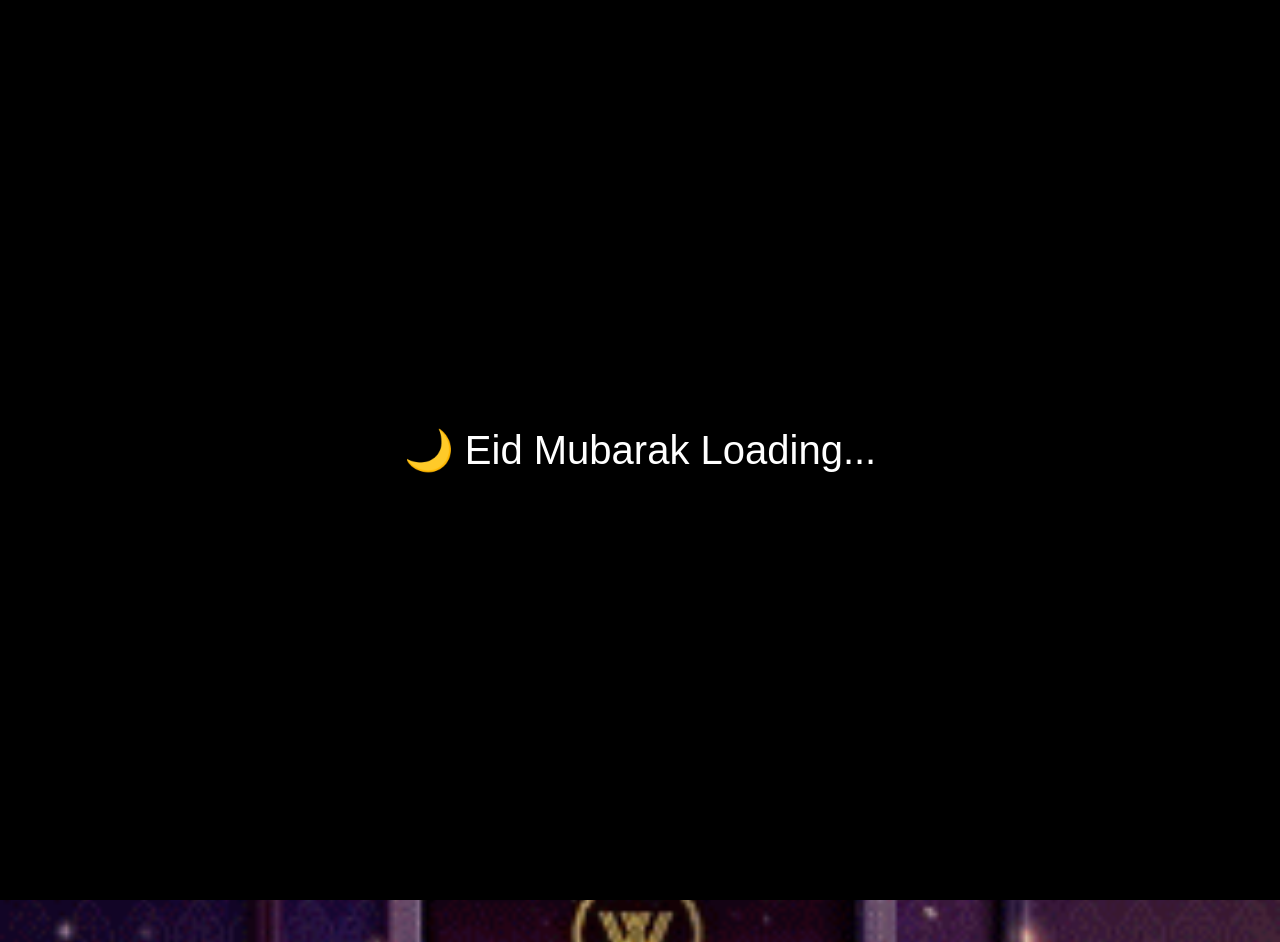
<file: index.html>
<!DOCTYPE html>
<html lang="en">
<head>
<meta charset="UTF-8">
<meta name="viewport" content="width=device-width, initial-scale=1.0">
<title>Eid Mubarak</title>
<link rel="stylesheet" href="style.css">
</head>

<body>

<!-- Animation Screen -->
<div id="animation">
  🌙 Eid Mubarak Loading...
</div>

<!-- Navbar (Your Profile) -->
<div class="navbar">
  <div class="profile">
    <img src="images/myphoto.jpg" alt="Your Photo">
    <span>Shalman Ahmed</span>
  </div>
  <span>🌙 Eid Mubarak</span>
</div>

<!-- Friend Profile Card -->
<div class="container">
  <div class="card">
    <img src="images/friend.jpg" alt="Friend Photo">
    <h1>Eid Mubarak 🎉</h1>
    <p id="friendName">Taspiya's </p>
    <p> ...Family❤️</p>
    <button id="flowerBtn" class="flower-btn" type="button">Open Surprise</button>
  </div>
</div>

<script src="script.js"></script>
</body>
</html>
</file>
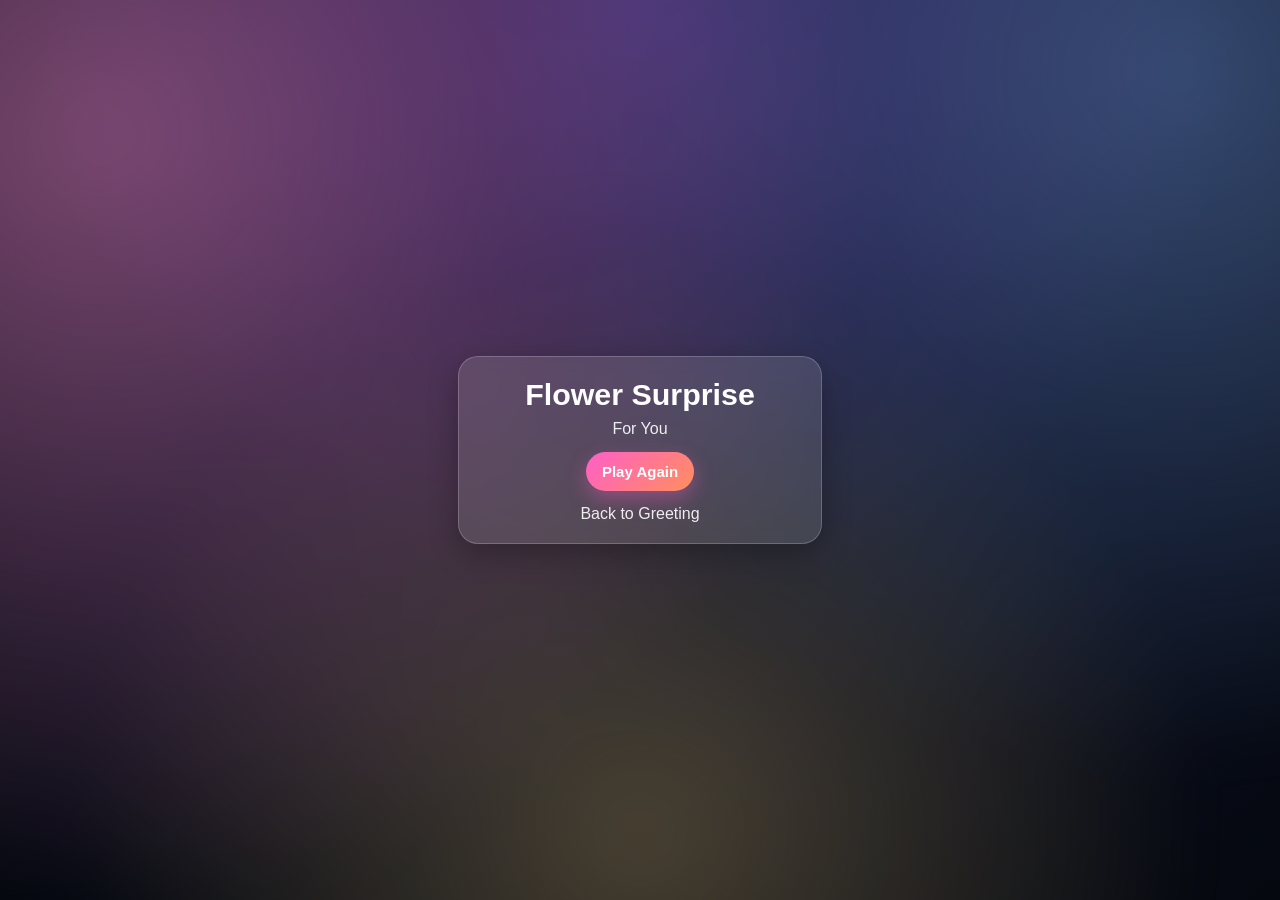
<file: animation.html>
<!DOCTYPE html>
<html lang="en">
<head>
  <meta charset="UTF-8">
  <meta name="viewport" content="width=device-width, initial-scale=1.0">
  <title>Flower Surprise</title>
  <link rel="stylesheet" href="animation.css">
</head>
<body>
  <div class="glow"></div>

  <main class="message-card">
    <h1>Flower Surprise</h1>
    <p id="toName">For You</p>
    <button id="playAgain" type="button">Play Again</button>
    <a href="index.html" class="back-link">Back to Greeting</a>
  </main>

  <div id="flowerStage" class="flower-stage" aria-hidden="true"></div>

  <script src="animation.js"></script>
</body>
</html>
</file>
<file: style.css>
/* GIF Background */
body {
    margin: 0;
    font-family: Arial, sans-serif;
    color: white;
    background: url("images/bg.gif") no-repeat center center fixed;
    background-size: cover;
  }
  
  /* Dark overlay so text is visible */
  body::before {
    content:"";
    position: fixed;
    width:100%;
    height:100%;
    background: rgba(0,0,0,0.5);
    top:0;
    left:0;
    z-index:-1;
  }
  
  /* Animation Screen */
  #animation {
    position: fixed;
    width: 100%;
    height: 100vh;
    background: black;
    display: flex;
    justify-content: center;
    align-items: center;
    font-size: 40px;
    z-index: 1000;
    text-align: center;
  }
  
  /* Navbar */
  .navbar {
    display: flex;
    justify-content: space-between;
    align-items: center;
    padding: 10px 20px;
    background: rgba(0,0,0,0.6);
    flex-wrap: wrap;
  }
  
  .profile {
    display: flex;
    align-items: center;
    gap: 10px;
    padding: 6px 10px;
    border-radius: 999px;
    transition: transform 0.3s ease, background 0.3s ease, box-shadow 0.3s ease;
  }

  .profile:hover {
    transform: translateY(-2px);
    background: rgba(255,255,255,0.12);
    box-shadow: 0 6px 14px rgba(0,0,0,0.25);
  }
  
  .profile img {
    width: 40px;
    height: 40px;
    border-radius: 50%;
    object-fit: cover;
    margin-right: 0;
    transition: transform 0.3s ease, box-shadow 0.3s ease;
  }

  .profile:hover img {
    transform: scale(1.08);
    box-shadow: 0 0 10px rgba(255,255,255,0.45);
  }
  
  /* Center Card */
  .container {
    min-height: calc(100vh - 60px);
    display: flex;
    justify-content: center;
    align-items: center;
    padding: 15px;
  }
  
  .card {
    text-align: center;
    background: rgba(255,255,255,0.1);
    padding: 25px;
    border-radius: 20px;
    backdrop-filter: blur(10px);
    width: 100%;
    max-width: 350px;
    transition: transform 0.35s ease, box-shadow 0.35s ease, background 0.35s ease;
  }

  .card:hover {
    transform: translateY(-6px) scale(1.01);
    background: rgba(255,255,255,0.16);
    box-shadow: 0 12px 28px rgba(0,0,0,0.35);
  }
  
  .card img {
    width: 120px;
    height: 120px;
    border-radius: 50%;
    object-fit: cover;
    margin-bottom: 15px;
    border: 3px solid rgba(255,255,255,0.75);
    transition: transform 0.35s ease, box-shadow 0.35s ease, border-color 0.35s ease;
  }

  .card:hover img {
    transform: scale(1.08);
    border-color: rgba(255,255,255,1);
    box-shadow: 0 0 18px rgba(255,255,255,0.5);
  }

  .flower-btn {
    margin-top: 14px;
    padding: 12px 18px;
    border: none;
    border-radius: 999px;
    font-size: 16px;
    font-weight: 700;
    color: #fff;
    background: linear-gradient(135deg, #ff5ec7, #ff8f5e);
    box-shadow: 0 8px 20px rgba(255, 94, 199, 0.35);
    cursor: pointer;
    transition: transform 0.2s ease, box-shadow 0.2s ease, filter 0.2s ease;
    -webkit-tap-highlight-color: transparent;
    touch-action: manipulation;
  }

  .flower-btn:hover {
    transform: translateY(-2px);
    box-shadow: 0 12px 24px rgba(255, 94, 199, 0.45);
    filter: brightness(1.06);
  }

  .flower-btn:active {
    transform: scale(0.97);
  }

  .flower-layer {
    position: fixed;
    inset: 0;
    pointer-events: none;
    overflow: hidden;
    z-index: 1200;
  }

  .flower-petal {
    position: fixed;
    left: var(--x);
    top: var(--y);
    font-size: var(--size, 26px);
    transform: translate(-50%, -50%);
    animation: bloom 1200ms ease-out forwards;
    will-change: transform, opacity;
    text-shadow: 0 0 8px rgba(255, 255, 255, 0.3);
  }

  @keyframes bloom {
    0% {
      opacity: 0;
      transform: translate(-50%, -50%) scale(0.35) rotate(0deg);
    }
    15% {
      opacity: 1;
    }
    100% {
      opacity: 0;
      transform: translate(
        calc(-50% + var(--dx)),
        calc(-50% + var(--dy))
      ) scale(1.35) rotate(var(--rot));
    }
  }
  
  /* Responsive */
  @media (max-width: 600px) {
    #animation { font-size: 24px; padding: 10px; }
    .navbar { flex-direction: column; align-items: flex-start; }
    .navbar span { margin-top: 5px; font-size: 14px; }
    .card { padding: 20px; }
    .card img { width: 90px; height: 90px; }
    .flower-btn { width: 100%; font-size: 15px; }
    h1 { font-size: 22px; }
    p { font-size: 14px; }
  }
</file>
<file: animation.css>
body {
  margin: 0;
  min-height: 100vh;
  display: grid;
  place-items: center;
  overflow: hidden;
  font-family: Arial, sans-serif;
  background: radial-gradient(circle at top, #312261, #0b1022 55%, #05080f);
  color: #fff;
}

.glow {
  position: fixed;
  inset: -20%;
  background:
    radial-gradient(circle at 20% 25%, rgba(255, 137, 203, 0.45), transparent 45%),
    radial-gradient(circle at 80% 20%, rgba(130, 180, 255, 0.35), transparent 40%),
    radial-gradient(circle at 50% 80%, rgba(255, 212, 120, 0.26), transparent 42%);
  filter: blur(26px);
  animation: pulse 4s ease-in-out infinite alternate;
}

.message-card {
  z-index: 2;
  text-align: center;
  background: rgba(255, 255, 255, 0.12);
  border: 1px solid rgba(255, 255, 255, 0.2);
  border-radius: 20px;
  backdrop-filter: blur(8px);
  padding: 20px 16px;
  width: min(86vw, 330px);
  box-shadow: 0 10px 30px rgba(0, 0, 0, 0.28);
}

.message-card h1 {
  margin: 0 0 8px;
  font-size: clamp(1.4rem, 5vw, 1.9rem);
}

.message-card p {
  margin: 0 0 14px;
  opacity: 0.9;
}

#playAgain {
  border: none;
  border-radius: 999px;
  padding: 11px 16px;
  font-size: 15px;
  font-weight: 700;
  color: #fff;
  background: linear-gradient(135deg, #ff5ec7, #ff8f5e);
  box-shadow: 0 8px 20px rgba(255, 94, 199, 0.35);
  cursor: pointer;
  touch-action: manipulation;
  -webkit-tap-highlight-color: transparent;
}

.back-link {
  display: block;
  margin-top: 14px;
  color: #fff;
  text-decoration: none;
  opacity: 0.9;
}

.flower-stage {
  position: fixed;
  inset: 0;
  pointer-events: none;
  z-index: 1;
  overflow: hidden;
}

.petal {
  position: absolute;
  left: var(--x);
  top: var(--y);
  font-size: var(--size, 28px);
  transform: translate(-50%, -50%);
  animation: bloom 1700ms cubic-bezier(0.12, 0.88, 0.22, 1) forwards;
  opacity: 0;
}

@keyframes pulse {
  from { transform: scale(1); }
  to { transform: scale(1.06); }
}

@keyframes bloom {
  0% {
    transform: translate(-50%, -50%) scale(0.2) rotate(0deg);
    opacity: 0;
  }
  20% {
    opacity: 1;
  }
  100% {
    transform: translate(
      calc(-50% + var(--dx)),
      calc(-50% + var(--dy))
    ) scale(1.25) rotate(var(--rot));
    opacity: 0;
  }
}
</file>
